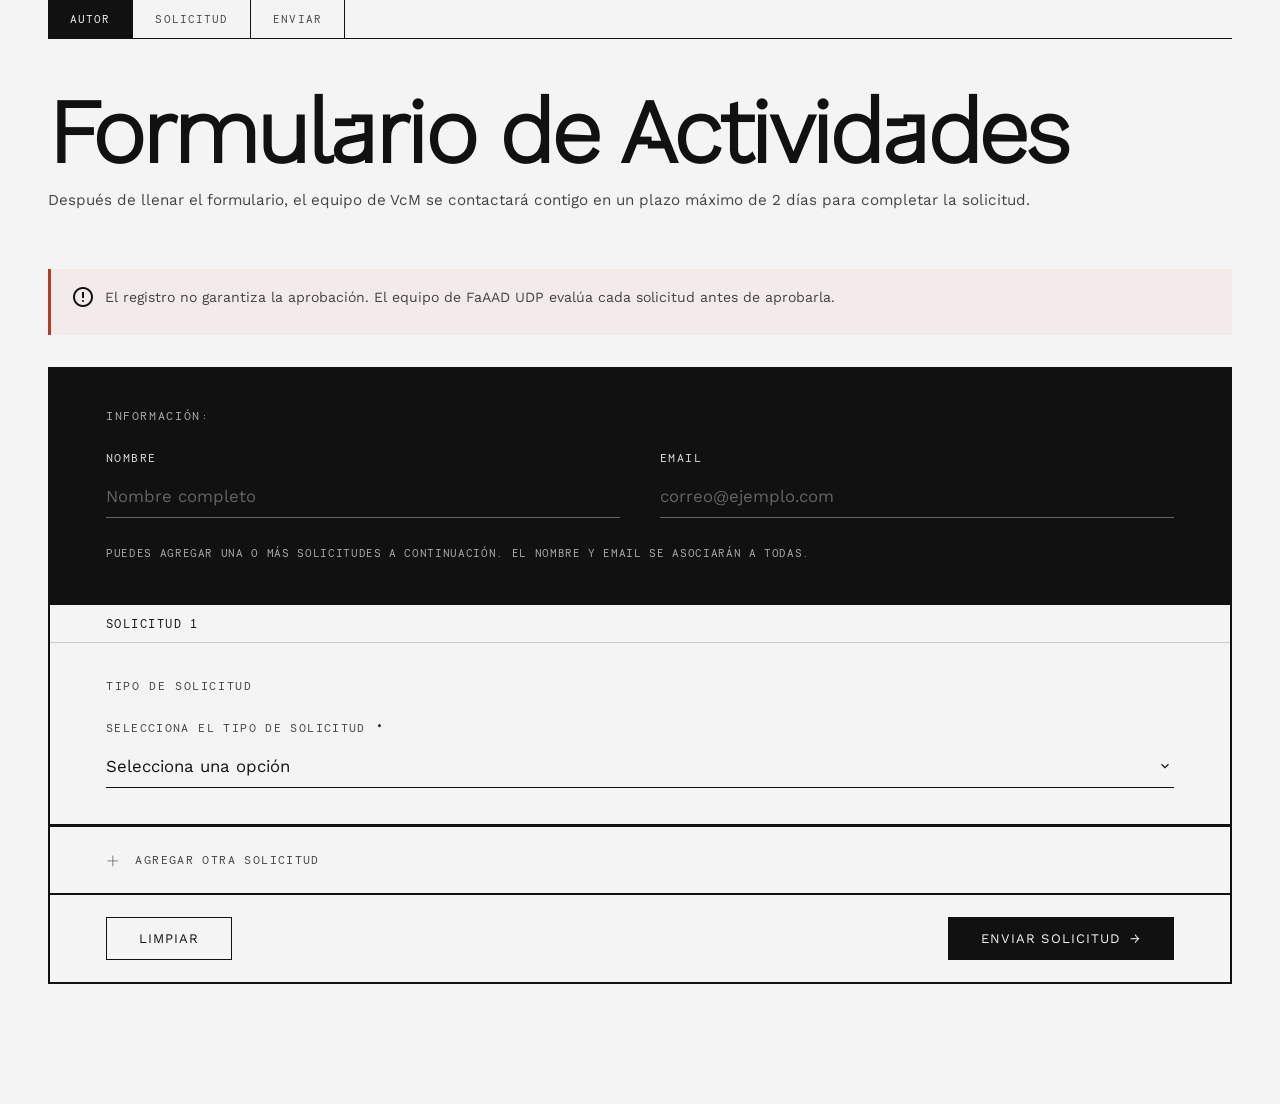
<file: index.html>
<!DOCTYPE html>
<html lang="es">

<head>
  <meta charset="UTF-8">
  <meta name="viewport" content="width=device-width, initial-scale=1.0">
  <title>Formulario de Actividades — FaAAD UDP</title>
  <link rel="icon" type="image/x-icon" href="./assets/icons/logo-udp-cuad.ico">
  <link rel="stylesheet"
    href="https://fonts.googleapis.com/css2?family=Material+Symbols+Outlined:opsz,wght,FILL,GRAD@24,400,0,0&icon_names=error" />


  <style>
    /* ── Tipografías custom ── */
    @font-face {
      font-family: 'WorkFaAAD';
      src: url('[data-uri]') format("woff2");
      font-weight: normal;
      font-style: normal;
    }

    @font-face {
      font-family: 'NectoMono';
      src: url('[data-uri]') format("woff2");
      font-weight: normal;
      font-style: normal;
    }

    @font-face {
      font-family: 'WorkSans';
      src: url('[data-uri]') format("woff2");
      font-weight: 100-900;
      font-style: normal;
    }

    /* ── Reset y variables ── */
    :root {
      --bg: #f4f4f4;
      --fg: #111;
      --gray: #ccc;
    }

    *,
    *::before,
    *::after {
      box-sizing: border-box;
      margin: 0;
      padding: 0;
    }

    img {
      max-width: 100%;
      height: auto;
      display: block;
    }

    body {
      overflow-wrap: break-word;
      word-break: break-word;
    }

    body {
      font-family: 'WorkSans', sans-serif;
      background: var(--bg);
      min-height: 100vh;
      padding: 0 48px 120px;
      color: var(--fg);
      font-size: 16px;
      overflow-x: hidden;
    }

    /* ── Barra de progreso sticky ── */
    #progressSteps {
      position: sticky;
      top: 0;
      z-index: 100;
      background: var(--bg);
      border-bottom: 1px solid var(--fg);
    }

    .steps-inner {
      max-width: 1240px;
      margin: 0 auto;
      display: flex;
      align-items: stretch;
    }

    .step-btn {
      background: none;
      border: none;
      border-right: 1px solid var(--fg);
      padding: 12px 22px;
      font-family: 'NectoMono', monospace;
      font-size: 0.68rem;
      letter-spacing: 0.10em;
      text-transform: uppercase;
      color: #444;
      cursor: pointer;
      white-space: nowrap;
      transition: background 0.15s, color 0.15s;
    }

    .step-btn:last-child {
      border-right: none;
    }

    .step-btn:not(.active):hover {
      background: rgba(17, 17, 17, 0.06);
    }

    .step-btn.active {
      background: var(--fg);
      color: var(--bg);
    }

    /* ── Cabecera ── */
    .page-header {
      padding-top: 56px;
      margin-bottom: 56px;
    }

    .page-header h1 {
      font-family: 'WorkFaAAD', 'Helvetica Neue', Arial, sans-serif;
      font-size: clamp(3.5rem, 7vw, 6.5rem);
      line-height: 0.85;
      letter-spacing: -0.03em;
      color: var(--fg);
      margin-bottom: 18px;
      text-transform: none;
    }

    .page-header p {
      font-family: 'WorkSans', sans-serif;
      font-size: 0.95rem;
      color: #444;
      line-height: 1.55;
    }

    /* ── Aviso previo al formulario ── */
    .aviso-previo {
      border-left: 3px solid #b83a24;
      background: rgba(184, 58, 36, 0.05);
      padding: 16px 20px;
      margin-bottom: 32px;
    }

    .aviso-previo p {
      font-family: 'WorkSans', sans-serif;
      font-size: 0.88rem;
      color: #444;
      line-height: 1.55;
      margin-bottom: 10px;
    }

    .aviso-criteria-btn {
      background: none;
      border: none;
      color: var(--fg);
      font-family: 'NectoMono', monospace;
      font-size: 0.68rem;
      letter-spacing: 0.08em;
      text-transform: uppercase;
      cursor: pointer;
      padding: 0;
      text-decoration: underline;
      text-underline-offset: 3px;
    }

    .aviso-criteria-btn:hover {
      opacity: 0.6;
    }

    /* ── Error summary ── */
    #error-summary {
      background: rgba(184, 58, 36, 0.05);
      border: 1px solid #b83a24;
      padding: 16px 22px;
      margin-bottom: 20px;
      display: none;
    }

    .err-summary-title {
      font-family: 'NectoMono', monospace;
      font-size: 0.68rem;
      letter-spacing: 0.08em;
      text-transform: uppercase;
      color: #b83a24;
      margin-bottom: 10px;
    }

    #error-summary ul {
      list-style: none;
      padding: 0;
    }

    #error-summary ul li {
      margin-bottom: 4px;
    }

    #error-summary ul li a {
      font-family: 'WorkSans', sans-serif;
      font-size: 0.85rem;
      color: #b83a24;
      text-decoration: underline;
      text-underline-offset: 2px;
    }

    #error-summary ul li a:focus {
      outline: 2px solid #b83a24;
      outline-offset: 2px;
    }

    /* ── Field errors inline ── */
    .field-error {
      font-family: 'NectoMono', monospace;
      font-size: 0.68rem;
      letter-spacing: 0.06em;
      text-transform: uppercase;
      color: #b83a24;
      margin-top: 6px;
      display: none;
    }

    .form-wrap {
      max-width: 1240px;
      margin: 0 auto;
    }

    /* ── Tarjeta principal ── */
    .form-card {
      background: var(--bg);
      border: 2px solid var(--fg);
    }

    /* ── Secciones ── */
    .form-section {
      padding: 40px 56px;
      border-bottom: 1px solid var(--fg);
    }

    .form-section:last-child {
      border-bottom: none;
    }

    /* ── Título de sección ── */
    .section-title {
      font-family: 'NectoMono', monospace;
      font-size: 0.72rem;
      font-weight: 400;
      letter-spacing: 0.14em;
      text-transform: uppercase;
      color: #444;
      border-bottom: none;
      padding-bottom: 0;
      margin-bottom: 28px;
    }

    /* ── Campos ── */
    .field {
      margin-bottom: 28px;
    }

    .field:last-child {
      margin-bottom: 0;
    }

    .field-row {
      display: grid;
      grid-template-columns: 1fr 1fr;
      gap: 40px;
      margin-bottom: 28px;
    }

    .field-row .field {
      margin-bottom: 0;
    }

    label {
      display: block;
      font-family: 'NectoMono', monospace;
      font-size: 0.72rem;
      font-weight: 400;
      letter-spacing: 0.12em;
      text-transform: uppercase;
      color: #444;
      margin-bottom: 10px;
    }

    .req {
      color: var(--fg);
      margin-left: 2px;
    }

    /* ── Inputs (estilo línea base) ── */
    input[type="text"],
    input[type="email"],
    input[type="url"],
    input[type="date"],
    select,
    textarea {
      width: 100%;
      background: transparent;
      border: none;
      border-bottom: 1px solid var(--fg);
      border-radius: 0;
      padding: 11px 0;
      font-family: 'WorkSans', sans-serif;
      font-size: 1.05rem;
      color: var(--fg);
      outline: none;
      transition: border-bottom-width 0.1s;
      -webkit-appearance: none;
      appearance: none;
    }

    input:focus,
    select:focus,
    textarea:focus {
      border-bottom-width: 2px;
      box-shadow: none;
    }

    input.error,
    select.error,
    textarea.error {
      border-bottom-color: #b83a24;
    }

    input::placeholder,
    textarea::placeholder {
      color: #999;
    }

    textarea {
      min-height: 130px;
      resize: vertical;
      line-height: 1.65;
    }

    select {
      background-image: url("data:image/svg+xml,%3Csvg xmlns='http://www.w3.org/2000/svg' width='14' height='14' viewBox='0 0 24 24' fill='none' stroke='%23111' stroke-width='2'%3E%3Cpath d='M6 9l6 6 6-6'/%3E%3C/svg%3E");
      background-repeat: no-repeat;
      background-position: right 2px center;
      padding-right: 26px;
      cursor: pointer;
    }

    .helper {
      font-family: 'NectoMono', monospace;
      font-size: 0.68rem;
      letter-spacing: 0.06em;
      text-transform: uppercase;
      color: #555;
      margin-top: 7px;
    }

    /* ── Etiquetas (chips cuadrados) ── */
    .tags-grid {
      display: flex;
      flex-wrap: wrap;
      gap: 6px;
    }

    .tag-chip input[type="checkbox"] {
      display: none;
    }

    .tag-chip span {
      display: inline-block;
      padding: 9px 18px;
      border: 1px solid var(--gray);
      border-radius: 0;
      font-family: 'NectoMono', monospace;
      font-size: 0.72rem;
      letter-spacing: 0.06em;
      text-transform: uppercase;
      cursor: pointer;
      color: #444;
      background: transparent;
      transition: all 0.13s;
      user-select: none;
    }

    .tag-chip span:hover {
      border-color: var(--fg);
      color: var(--fg);
    }

    .tag-chip input:checked+span {
      background: var(--fg);
      color: var(--bg);
      border-color: var(--fg);
    }

    /* ── Botones Sí/No ── */
    .yes-no-buttons {
      display: flex;
      gap: 8px;
      margin-top: 8px;
    }

    .yes-no-btn {
      flex: 1;
    }

    .yes-no-btn input[type="radio"] {
      display: none;
    }

    .yes-no-btn span {
      display: block;
      padding: 12px 16px;
      border: 1px solid var(--gray);
      font-family: 'NectoMono', monospace;
      font-size: 0.72rem;
      letter-spacing: 0.06em;
      text-transform: uppercase;
      text-align: center;
      cursor: pointer;
      color: #444;
      background: transparent;
      transition: all 0.13s;
    }

    .yes-no-btn span:hover {
      border-color: var(--fg);
      color: var(--fg);
    }

    .yes-no-btn input:checked+span {
      background: var(--fg);
      color: var(--bg);
      border-color: var(--fg);
    }

    /* Colores por mención */
    .tag-chip[data-m="grafico"] input:checked+span {
      background: #2952a3;
      border-color: #2952a3;
    }

    .tag-chip[data-m="industrial"] input:checked+span {
      background: #b83a24;
      border-color: #b83a24;
    }

    .tag-chip[data-m="interaccion"] input:checked+span {
      background: #2e5c42;
      border-color: #2e5c42;
    }

    .tag-chip[data-m="indumentaria"] input:checked+span {
      background: #b88214;
      border-color: #b88214;
    }

    /* Hover con color por mención */
    .tag-chip[data-m="grafico"] span:hover {
      border-color: #2952a3;
      color: #2952a3;
    }

    .tag-chip[data-m="industrial"] span:hover {
      border-color: #b83a24;
      color: #b83a24;
    }

    .tag-chip[data-m="interaccion"] span:hover {
      border-color: #2e5c42;
      color: #2e5c42;
    }

    .tag-chip[data-m="indumentaria"] span:hover {
      border-color: #b88214;
      color: #b88214;
    }

    /* ── Drop zone ── */
    .drop-zone {
      border: 1px dashed var(--fg);
      border-radius: 0;
      padding: 48px 24px 32px;
      text-align: center;
      cursor: pointer;
      background: transparent;
      transition: background 0.15s;
      user-select: none;
    }

    .drop-zone:hover,
    .drop-zone.dragover {
      background: rgba(17, 17, 17, 0.04);
    }

    .drop-zone strong {
      display: block;
      font-family: 'WorkSans', sans-serif;
      font-size: 1rem;
      color: var(--fg);
      margin-bottom: 6px;
    }

    .drop-zone span {
      font-family: 'NectoMono', monospace;
      font-size: 0.72rem;
      letter-spacing: 0.06em;
      text-transform: uppercase;
      color: #555;
    }

    .drop-zone.error {
      border-color: #b83a24;
    }

    /* Ocultar el input de archivo sin display:none (iOS requiere esto para activarlo vía JS) */
    .file-input-hidden {
      position: absolute;
      width: 0;
      height: 0;
      opacity: 0;
      overflow: hidden;
      pointer-events: none;
    }

    /* ── Contador de imágenes en drop-zone ── */
    .drop-counter {
      display: block;
      font-family: 'NectoMono', monospace;
      font-size: 0.68rem;
      letter-spacing: 0.08em;
      text-transform: uppercase;
      color: #444;
      margin-top: 12px;
    }

    .img-progress {
      display: flex;
      align-items: center;
      gap: 14px;
      margin-top: 14px;
    }

    .img-progress-track {
      flex: 1;
      height: 1px;
      background: var(--gray);
    }

    .img-progress-fill {
      height: 100%;
      background: var(--fg);
      transition: width 0.3s;
      width: 0%;
    }

    .img-progress-label {
      font-family: 'NectoMono', monospace;
      font-size: 0.7rem;
      letter-spacing: 0.06em;
      text-transform: uppercase;
      color: #444;
      white-space: nowrap;
    }

    .img-progress-label.ok {
      color: #2e5c42;
    }

    .img-progress-label.warn {
      color: #b83a24;
    }

    .preview-grid {
      display: grid;
      grid-template-columns: repeat(auto-fill, minmax(140px, 1fr));
      gap: 6px;
      margin-top: 16px;
    }

    .preview-item {
      position: relative;
      overflow: hidden;
      border: 1px solid var(--gray);
      aspect-ratio: 1;
      background: var(--gray);
    }

    .preview-item img {
      width: 100%;
      height: 100%;
      object-fit: cover;
      display: block;
    }

    .preview-item .remove-btn {
      position: absolute;
      top: 5px;
      right: 5px;
      background: rgba(0, 0, 0, 0.75);
      color: #fff;
      border: none;
      width: 22px;
      height: 22px;
      font-size: 13px;
      display: flex;
      align-items: center;
      justify-content: center;
      cursor: pointer;
      transition: background 0.13s;
    }

    .preview-item .remove-btn:hover {
      background: #b83a24;
    }

    .preview-item .file-label {
      position: absolute;
      bottom: 0;
      left: 0;
      right: 0;
      background: rgba(0, 0, 0, 0.65);
      color: #fff;
      font-family: 'NectoMono', monospace;
      font-size: 0.65rem;
      padding: 4px 7px;
      white-space: nowrap;
      overflow: hidden;
      text-overflow: ellipsis;
    }

    /* ── Sección autor (invertida) ── */
    .author-section {
      padding: 40px 56px;
      border-bottom: 2px solid var(--fg);
      background: var(--fg);
      color: var(--bg);
    }

    .author-section h2 {
      font-family: 'NectoMono', monospace;
      font-size: 0.72rem;
      font-weight: 400;
      letter-spacing: 0.14em;
      text-transform: uppercase;
      color: rgba(255, 255, 255, 0.65);
      margin-bottom: 28px;
    }

    .author-section label {
      color: rgba(255, 255, 255, 0.85);
    }

    .author-section input {
      color: var(--bg);
      border-bottom-color: rgba(255, 255, 255, 0.35);
    }

    .author-section input:focus {
      border-bottom-color: rgba(255, 255, 255, 0.9);
    }

    .author-section input::placeholder {
      color: rgba(255, 255, 255, 0.35);
    }

    .author-section .helper {
      color: rgba(255, 255, 255, 0.65);
    }

    .author-section .field-error {
      color: rgba(255, 100, 80, 0.9);
    }

    /* ── Tarjeta de proyecto ── */
    .project-card {
      border-bottom: 1px solid var(--fg);
      background: var(--bg);
      border-radius: 0;
      margin: 0;
      box-shadow: none;
    }

    .project-card-header {
      display: flex;
      align-items: center;
      justify-content: space-between;
      padding: 11px 56px;
      background: var(--bg);
      color: var(--fg);
      border-top: 3px solid var(--fg);
      border-bottom: 1px solid var(--gray);
    }

    .card-number {
      font-family: 'NectoMono', monospace;
      font-size: 0.75rem;
      letter-spacing: 0.12em;
      text-transform: uppercase;
      color: var(--fg);
    }

    .remove-card-btn {
      background: none;
      border: 1px solid rgba(17, 17, 17, 0.25);
      color: rgba(17, 17, 17, 0.65);
      padding: 6px 16px;
      font-family: 'NectoMono', monospace;
      font-size: 0.68rem;
      letter-spacing: 0.08em;
      text-transform: uppercase;
      cursor: pointer;
      transition: all 0.13s;
    }

    .remove-card-btn:hover {
      background: #b83a24;
      border-color: #b83a24;
      color: #fff;
    }

    .project-card .form-section {
      padding: 36px 56px;
    }

    .project-card .form-section:last-child {
      border-bottom: none;
    }

    /* ── Toggle redes ── */
    .btn-social-toggle {
      background: none;
      border: 1px solid var(--gray);
      color: #444;
      padding: 9px 20px;
      border-radius: 0;
      font-family: 'NectoMono', monospace;
      font-size: 0.72rem;
      letter-spacing: 0.08em;
      text-transform: uppercase;
      cursor: pointer;
      margin-top: 16px;
      display: inline-block;
      transition: all 0.13s;
    }

    .btn-social-toggle:hover {
      border-color: var(--fg);
      color: var(--fg);
    }

    .social-submenu {
      display: none;
      margin-top: 20px;
    }

    /* ── Agregar proyecto ── */
    .add-project-wrap {
      border-top: 1px solid var(--fg);
    }

    .btn-add-project {
      width: 100%;
      padding: 22px 56px;
      border: none;
      border-radius: 0;
      color: #444;
      background: transparent;
      font-family: 'NectoMono', monospace;
      font-size: 0.72rem;
      letter-spacing: 0.12em;
      text-transform: uppercase;
      cursor: pointer;
      text-align: left;
      transition: all 0.13s;
      display: flex;
      align-items: center;
      gap: 14px;
    }

    .btn-add-project-icon {
      font-family: 'WorkSans', sans-serif;
      font-size: 1.4rem;
      font-weight: 300;
      line-height: 1;
      color: #888;
    }

    .btn-add-project:hover {
      background: rgba(17, 17, 17, 0.04);
      color: var(--fg);
    }

    .btn-add-project:hover .btn-add-project-icon {
      color: var(--fg);
    }

    /* ── Barra de acciones ── */
    .form-actions {
      padding: 22px 56px;
      display: flex;
      align-items: center;
      justify-content: space-between;
      gap: 14px;
      background: var(--bg);
      border-top: 2px solid var(--fg);
    }

    /* ── Botones ── */
    button,
    [role="button"],
    .btn,
    .step-btn,
    .tag-chip span,
    .drop-zone,
    .aviso-criteria-btn {
      touch-action: manipulation;
    }

    .btn {
      padding: 13px 32px;
      border-radius: 0;
      font-family: 'WorkSans', sans-serif;
      font-size: 0.82rem;
      font-weight: 400;
      letter-spacing: 0.08em;
      text-transform: uppercase;
      cursor: pointer;
      border: 1px solid var(--fg);
      display: flex;
      align-items: center;
      gap: 10px;
      transition: all 0.18s;
    }

    .btn:disabled {
      opacity: 0.35;
      cursor: not-allowed;
    }

    .btn-outline {
      background: transparent;
      color: var(--fg);
    }

    .btn-outline:not(:disabled):hover {
      background: var(--fg);
      color: var(--bg);
    }

    .btn-primary {
      background: var(--fg);
      color: var(--bg);
    }

    .btn-primary:not(:disabled):hover {
      background: transparent;
      color: var(--fg);
    }

    .spinner {
      width: 13px;
      height: 13px;
      border: 1px solid rgba(244, 244, 244, 0.3);
      border-top-color: var(--bg);
      border-radius: 50%;
      animation: spin 0.7s linear infinite;
      display: none;
    }

    .btn-primary:hover .spinner {
      border-color: rgba(17, 17, 17, 0.2);
      border-top-color: var(--fg);
    }

    @keyframes spin {
      to {
        transform: rotate(360deg);
      }
    }

    /* ── Estado ── */
    .status {
      margin-top: 16px;
      padding: 16px 22px;
      border-radius: 0;
      font-family: 'NectoMono', monospace;
      font-size: 0.78rem;
      letter-spacing: 0.05em;
      text-transform: uppercase;
      line-height: 1.7;
      display: none;
    }

    .status.success {
      border: 1px solid #2e5c42;
      color: #2e5c42;
      display: block;
    }

    .status.error {
      border: 1px solid #b83a24;
      color: #b83a24;
      display: block;
    }

    /* ── Pantalla de confirmación ── */
    #confirmacion {
      display: none;
      padding: 64px 0 80px;
    }

    .confirm-title {
      font-family: 'WorkFaAAD', 'Helvetica Neue', Arial, sans-serif;
      font-size: clamp(2.8rem, 6vw, 5.5rem);
      line-height: 0.88;
      letter-spacing: -0.02em;
      color: var(--fg);
      margin-bottom: 36px;
    }

    .confirm-body {
      font-family: 'WorkSans', sans-serif;
      font-size: 1rem;
      color: #444;
      line-height: 1.65;
      margin-bottom: 32px;
      max-width: 560px;
    }

    .confirm-list-label {
      font-family: 'NectoMono', monospace;
      font-size: 0.68rem;
      letter-spacing: 0.12em;
      text-transform: uppercase;
      color: #444;
      margin-bottom: 14px;
    }

    #confirm-list {
      list-style: none;
      margin-bottom: 44px;
      max-width: 560px;
    }

    #confirm-list li {
      font-family: 'WorkSans', sans-serif;
      font-size: 1.05rem;
      color: var(--fg);
      padding: 12px 0;
      border-bottom: 1px solid var(--gray);
    }

    #confirm-list li:first-child {
      border-top: 1px solid var(--gray);
    }


    /* ── Sección fotos y registros ── */
    .foto-registro-section {
      border-top: 1px dashed var(--gray);
      margin-top: 32px;
      padding-top: 28px;
    }

    .foto-registro-section .section-subtitle {
      font-family: 'NectoMono', monospace;
      font-size: 0.68rem;
      letter-spacing: 0.12em;
      text-transform: uppercase;
      color: #888;
      margin-bottom: 20px;
    }

    /* ── Panel apoyo gráfico ── */
    .apoyo-grafico-panel {
      border: 1px solid var(--gray);
      padding: 24px 28px;
      margin-top: 16px;
      background: rgba(17, 17, 17, 0.02);
    }

    .apoyo-grafico-panel .panel-title {
      font-family: 'NectoMono', monospace;
      font-size: 0.68rem;
      letter-spacing: 0.12em;
      text-transform: uppercase;
      color: #444;
      margin-bottom: 20px;
    }

    .grafico-item {
      margin-bottom: 24px;
      padding-bottom: 24px;
      border-bottom: 1px solid var(--gray);
    }

    .grafico-item:last-child {
      border-bottom: none;
      margin-bottom: 0;
      padding-bottom: 0;
    }

    .grafico-item-header {
      display: flex;
      align-items: baseline;
      gap: 12px;
      margin-bottom: 8px;
    }

    .grafico-item-num {
      font-family: 'NectoMono', monospace;
      font-size: 0.62rem;
      letter-spacing: 0.1em;
      text-transform: uppercase;
      color: #aaa;
      white-space: nowrap;
    }

    .grafico-item-label {
      font-family: 'NectoMono', monospace;
      font-size: 0.72rem;
      letter-spacing: 0.08em;
      text-transform: uppercase;
      color: var(--fg);
      font-weight: 400;
    }

    .grafico-item-spec {
      font-family: 'WorkSans', sans-serif;
      font-size: 0.82rem;
      color: #666;
      margin-bottom: 12px;
      margin-left: 0;
    }

    /* ── Radio como tag-chip (para selects binarios) ── */
    .radio-chips {
      display: flex;
      flex-wrap: wrap;
      gap: 6px;
      margin-top: 8px;
    }

    .radio-chip input[type="radio"] {
      display: none;
    }

    .radio-chip span {
      display: inline-block;
      padding: 9px 18px;
      border: 1px solid var(--gray);
      border-radius: 0;
      font-family: 'NectoMono', monospace;
      font-size: 0.72rem;
      letter-spacing: 0.06em;
      text-transform: uppercase;
      cursor: pointer;
      color: #444;
      background: transparent;
      transition: all 0.13s;
      user-select: none;
    }

    .radio-chip span:hover {
      border-color: var(--fg);
      color: var(--fg);
    }

    .radio-chip input:checked+span {
      background: var(--fg);
      color: var(--bg);
      border-color: var(--fg);
    }

    @media (max-width: 600px) {
      .radio-chip span {
        padding: 12px 16px;
        font-size: 0.8rem;
        min-height: 44px;
        display: flex;
        align-items: center;
      }

      .apoyo-grafico-panel {
        padding: 18px 16px;
      }
    }

    @media (max-width: 900px) {
      body {
        padding: 0 32px 80px;
      }

      .page-header {
        padding-top: 40px;
      }

      .form-section {
        padding: 32px 36px;
      }

      .author-section {
        padding: 32px 36px;
      }

      .project-card .form-section {
        padding: 28px 36px;
      }

      .project-card-header {
        padding: 10px 36px;
      }

      .btn-add-project {
        padding: 20px 36px;
      }

      .form-actions {
        padding: 18px 36px;
      }

      .field-row {
        gap: 24px;
      }
    }

    /* ── Páginas móviles — siempre visibles en desktop ── */
    .mob-page {
      display: block;
    }

    .mob-nav-row {
      display: none;
    }

    /* ocultos en desktop */

    /* ── Nav móvil — bottom bar (hidden en desktop) ── */
    #mobileNav {
      display: none;
    }

    /* ── Responsive — móvil ≤ 600px ── */
    @media (max-width: 600px) {

      /* Escala base: todo lo que usa rem sube proporcionalmente */
      html {
        font-size: 19px;
      }

      /* Ocultar nav de escritorio, mostrar bottom bar */
      #progressSteps {
        display: none;
      }

      /* Paginación móvil: ocultar todo, mostrar solo el activo */
      .mob-page {
        display: none;
      }

      .mob-page.active {
        display: block;
      }

      /* Botones prev/next entre páginas */
      .mob-nav-row {
        display: flex;
        padding: 20px 18px 28px;
        border-top: 1px solid var(--gray);
      }

      .mob-nav-row--end {
        justify-content: flex-end;
      }

      .mob-nav-row--start {
        justify-content: flex-start;
      }

      .mob-nav-row--split {
        justify-content: space-between;
      }

      .mob-nav-btn {
        font-family: 'WorkSans', sans-serif;
        font-size: 16px;
        font-weight: 500;
        padding: 14px 24px;
        min-height: 52px;
        border: 2px solid var(--fg);
        background: transparent;
        color: var(--fg);
        cursor: pointer;
        touch-action: manipulation;
        -webkit-tap-highlight-color: transparent;
        letter-spacing: 0.02em;
        display: flex;
        align-items: center;
        gap: 8px;
        transition: background 0.15s, color 0.15s;
      }

      .mob-nav-btn--next {
        background: var(--fg);
        color: var(--bg);
      }

      .mob-nav-btn--next:active {
        opacity: 0.8;
      }

      .mob-nav-btn--prev:active {
        background: rgba(17, 17, 17, 0.08);
      }

      #mobileNav {
        display: flex;
        position: fixed;
        bottom: 0;
        left: 0;
        right: 0;
        z-index: 200;
        background: var(--bg);
        border-top: 2px solid var(--fg);
        height: 68px;
      }

      .mob-step-btn {
        flex: 1;
        display: flex;
        flex-direction: column;
        align-items: center;
        justify-content: center;
        gap: 4px;
        background: none;
        border: none;
        border-right: 1px solid var(--fg);
        cursor: pointer;
        padding: 8px 4px;
        touch-action: manipulation;
        transition: background 0.15s;
        -webkit-tap-highlight-color: transparent;
      }

      .mob-step-btn:last-child {
        border-right: none;
      }

      .mob-step-num {
        font-family: 'NectoMono', monospace;
        font-size: 0.62rem;
        letter-spacing: 0.08em;
        color: #aaa;
        line-height: 1;
      }

      .mob-step-label {
        font-family: 'WorkSans', sans-serif;
        font-size: 0.75rem;
        font-weight: 500;
        color: #666;
        line-height: 1;
      }

      .mob-step-btn.active {
        background: var(--fg);
      }

      .mob-step-btn.active .mob-step-num,
      .mob-step-btn.active .mob-step-label {
        color: var(--bg);
      }

      body {
        padding: 0 0 84px;
      }

      .page-header {
        padding: 24px 18px 0;
        margin-bottom: 20px;
      }

      .page-header h1 {
        font-size: clamp(2.6rem, 12vw, 3.8rem);
      }

      .page-header p {
        font-size: 0.9rem;
      }

      .aviso-previo {
        margin: 0 0 20px;
      }

      .form-wrap {
        padding: 0;
      }

      /* ── Barra de progreso móvil ── */
      #progressSteps {
        margin: 0;
      }

      .steps-inner {
        padding: 0;
      }

      .step-btn {
        min-height: 52px;
        padding: 10px 8px;
        font-size: 0.72rem;
        letter-spacing: 0.04em;
        display: flex;
        align-items: center;
        justify-content: center;
        flex: 1;
        text-align: center;
      }

      /* Tipografía móvil — aumentar todo lo que usa NectoMono pequeño */
      label {
        font-size: 0.88rem;
        letter-spacing: 0.08em;
        margin-bottom: 12px;
      }

      .section-title {
        font-size: 0.88rem;
        letter-spacing: 0.1em;
        margin-bottom: 22px;
      }

      .helper {
        font-size: 0.8rem;
        letter-spacing: 0.04em;
      }

      .card-number {
        font-size: 0.88rem;
      }

      .aviso-previo p {
        font-size: 0.92rem;
      }

      .btn-add-project {
        font-size: 0.88rem;
        letter-spacing: 0.08em;
      }

      .btn-social-toggle {
        font-size: 0.88rem;
        letter-spacing: 0.08em;
      }

      .drop-zone span {
        font-size: 0.82rem;
        letter-spacing: 0.04em;
      }

      .drop-counter {
        font-size: 0.78rem;
      }

      .img-progress-label {
        font-size: 0.78rem;
      }

      .err-summary-title {
        font-size: 0.8rem;
      }

      /* iOS: evita zoom automático en inputs */
      input[type="text"],
      input[type="email"],
      input[type="url"],
      input[type="date"],
      select,
      textarea {
        font-size: 16px;
      }

      /* Más área táctil en campos */
      input[type="text"],
      input[type="email"],
      input[type="url"],
      input[type="date"],
      select {
        padding: 14px 0;
        min-height: 52px;
      }

      select {
        padding-right: 26px;
      }

      textarea {
        padding: 14px 0;
        min-height: 120px;
      }

      .form-section {
        padding: 22px 18px;
      }

      .author-section {
        padding: 22px 18px;
      }

      .project-card .form-section {
        padding: 20px 18px;
      }

      .project-card-header {
        padding: 12px 18px;
      }

      .btn-add-project {
        padding: 20px 18px;
        min-height: 56px;
      }

      .field-row {
        grid-template-columns: 1fr;
        gap: 22px;
      }

      /* Chips de etiquetas — área táctil adecuada */
      .tag-chip span {
        padding: 12px 16px;
        font-size: 0.8rem;
        min-height: 44px;
        display: flex;
        align-items: center;
      }

      .tags-grid {
        gap: 8px;
      }

      /* Drop zone móvil */
      .drop-zone {
        padding: 36px 18px 24px;
      }

      /* Miniatura preview — botón eliminar más grande */
      .preview-grid {
        grid-template-columns: repeat(auto-fill, minmax(80px, 1fr));
        gap: 5px;
      }

      .preview-item .remove-btn {
        width: 28px;
        height: 28px;
        font-size: 15px;
        top: 4px;
        right: 4px;
      }

      /* Eliminar tarjeta — área táctil */
      .remove-card-btn {
        min-height: 40px;
        padding: 0 16px;
      }

      /* Toggle redes — ancho completo en móvil */
      .btn-social-toggle {
        display: block;
        width: 100%;
        text-align: left;
        padding: 12px 0;
        margin-top: 18px;
      }

      /* form-actions mobile: submit arriba, limpiar abajo como link */
      .form-actions {
        padding: 16px 18px;
        flex-direction: column;
        align-items: stretch;
        gap: 12px;
      }

      .form-actions .btn {
        width: 100%;
        justify-content: center;
        min-height: 56px;
        font-size: 0.92rem;
      }

      #clearBtn {
        background: none !important;
        border: none !important;
        color: #666;
        text-decoration: underline;
        text-underline-offset: 2px;
        font-size: 0.88rem;
        letter-spacing: 0.05em;
        min-height: unset !important;
        padding: 6px !important;
        width: 100%;
        text-align: center;
        align-self: center;
      }

      /* Error summary */
      #error-summary {
        padding: 14px 16px;
      }

      /* Modal: bottom-sheet en móvil */

      /* Confirmación */
      .confirm-title {
        font-size: clamp(2.2rem, 11vw, 3rem);
      }

      #confirmacion {
        padding: 36px 18px 60px;
      }

      .confirm-body {
        font-size: 0.95rem;
      }
    }

    /* ── Responsive — teléfono pequeño ≤ 380px ── */
    @media (max-width: 380px) {
      html {
        font-size: 17px;
      }

      /* baja un poco en pantallas muy pequeñas */
      body {
        padding: 0 0 84px;
      }

      .form-section,
      .author-section {
        padding: 18px 14px;
      }

      .project-card .form-section {
        padding: 16px 14px;
      }

      .criteria-icon {
        width: 44px;
      }

      .page-header h1 {
        font-size: clamp(2.2rem, 11vw, 3rem);
      }
    }
  </style>


</head>

<body>

  <!-- ── Barra de progreso sticky ── -->
  <nav id="progressSteps" aria-label="Progreso del formulario">
    <div class="steps-inner">
      <button class="step-btn active" data-step="0">Autor</button>
      <button class="step-btn" data-step="1">Solicitud</button>
      <button class="step-btn" data-step="2">Imágenes</button>
      <button class="step-btn" data-step="3">Revisión</button>
    </div>
  </nav>

  <!-- Nav móvil — bottom bar 3 pasos (solo visible en ≤600px) -->
  <nav id="mobileNav" aria-label="Navegación del formulario">
    <button class="mob-step-btn active" data-page="0">
      <span class="mob-step-num">01</span>
      <span class="mob-step-label">Autor</span>
    </button>
    <button class="mob-step-btn" data-page="1">
      <span class="mob-step-num">02</span>
      <span class="mob-step-label">Solicitud</span>
    </button>
    <button class="mob-step-btn" data-page="2">
      <span class="mob-step-num">03</span>
      <span class="mob-step-label">Enviar</span>
    </button>
  </nav>

  <div class="form-wrap">

    <div class="page-header">
      <h1>Formulario de Actividades</h1>
      <p>Después de llenar el formulario, el equipo de VcM se contactará contigo en un plazo máximo de 2 días para
        completar la solicitud.</p>
    </div>

    <!-- Aviso previo -->
    <div class="aviso-previo" style="display: flex; align-items:top; gap:10px;">
      <span class="material-symbols-outlined">
        error
      </span>
      <p style="margin-top: 2px;">El registro no garantiza la aprobación. El equipo de FaAAD UDP evalúa cada solicitud
        antes de aprobarla.</p>
    </div>

    <form id="projectForm" novalidate>

      <!-- Error summary -->
      <div id="error-summary" role="alert" aria-live="polite"></div>

      <div class="form-card">

        <!-- ── Página 0: Autor ── -->
        <div class="mob-page active" data-page="0">
          <div class="author-section" id="anchorAutor">
            <h2>Información:</h2>
            <div class="field-row">

              <div class="field">
                <label for="nombreResponsable">Nombre <span class="req">*</span></label>
                <input type="text" id="nombreResponsable" placeholder="Nombre completo" required>
                <p class="field-error" id="err-nombreResponsable">Este campo es obligatorio.</p>
              </div>
              <div class="field">
                <label for="emailResponsable">Email <span class="req">*</span></label>
                <input type="email" id="emailResponsable" placeholder="correo@ejemplo.com" required>
                <p class="field-error" id="err-emailResponsable">Este campo es obligatorio.</p>
              </div>
            </div>
            <p class="helper">Puedes agregar una o más solicitudes a continuación. El nombre y email se asociarán a
              todas.</p>
          </div>
          <!-- Botón continuar — solo visible en móvil -->
          <div class="mob-nav-row mob-nav-row--end">
            <button type="button" class="mob-nav-btn mob-nav-btn--next" data-to="1">Continuar <span
                aria-hidden="true">→</span></button>
          </div>
        </div>

        <!-- ── Página 1: Solicitud ── -->
        <div class="mob-page" data-page="1">
          <!-- Tarjetas dinámicas -->
          <div id="projectsContainer" id="anchorProyecto"></div>

          <!-- Agregar proyecto -->
          <div class="add-project-wrap" id="anchorProyecto">
            <button type="button" class="btn-add-project" id="addProjectBtn">
              <span class="btn-add-project-icon">+</span>
              Agregar otra solicitud
            </button>
          </div>
          <!-- Botones previo/siguiente — solo visibles en móvil -->
          <div class="mob-nav-row mob-nav-row--split">
            <button type="button" class="mob-nav-btn mob-nav-btn--prev" data-to="0"><span aria-hidden="true">←</span>
              Autor</button>
            <button type="button" class="mob-nav-btn mob-nav-btn--next" data-to="2">Revisar <span
                aria-hidden="true">→</span></button>
          </div>
        </div>

        <!-- ── Página 2: Revisión y envío ── -->
        <div class="mob-page" data-page="2">
          <!-- Acciones -->
          <div class="form-actions" id="anchorRevision">
            <button type="button" class="btn btn-outline" id="clearBtn">Limpiar</button>
            <button type="submit" class="btn btn-primary" id="submitBtn">
              <span id="btnText">Enviar solicitud</span>
              <span id="btnArrow">→</span>
              <div class="spinner" id="spinner"></div>
            </button>
          </div>
          <!-- Botón volver — solo visible en móvil -->
          <div class="mob-nav-row mob-nav-row--start">
            <button type="button" class="mob-nav-btn mob-nav-btn--prev" data-to="1"><span aria-hidden="true">←</span>
              Volver</button>
          </div>
        </div>

      </div>
      <div class="status" id="statusMsg"></div>
    </form>

    <!-- Pantalla de confirmación post-envío -->
    <div id="confirmacion">
      <h2 class="confirm-title">Solicitud<br>enviada.</h2>
      <p class="confirm-body">
        El equipo de comunicaciones de FaAAD UDP revisará tu solicitud.
        Si la solicitud es aprobada, te contactaremos a
        <strong id="confirm-email"></strong>.
      </p>
      <p class="confirm-list-label">Solicitudes enviadas</p>
      <ul id="confirm-list"></ul>
      <button class="btn btn-primary" id="btnVolverFormulario">Enviar otro proyecto</button>
    </div>

  </div>

  <script>
    var cardOrder = [];
    var nextCardId = 0;

    var STEP_LABELS = ['Autor', 'Solicitud', 'Enviar'];
    var isTouchDevice = ('ontouchstart' in window) || (navigator.maxTouchPoints > 0);

    // ── HTML de cada tarjeta ─────────────────────────────────────
    function buildCardHTML(id) {
      return (
        '<div class="project-card-header">' +
        '<span class="card-number">Solicitud 1</span>' +
        '<button type="button" class="remove-card-btn" style="display:none">Eliminar solicitud</button>' +
        '</div>' +

        // Tipo de solicitud
        '<div class="form-section" id="anchorProyecto-' + id + '">' +
        '<p class="section-title">Tipo de solicitud</p>' +
        '<div class="field">' +
        '<label for="tipoSolicitud-' + id + '">Selecciona el tipo de solicitud <span class="req">*</span></label>' +
        '<select id="tipoSolicitud-' + id + '" required>' +
        '<option value="">Selecciona una opción</option>' +
        '<option value="extension">Iniciativas de extensión organizadas por UDP</option>' +
        '<option value="externa">Participación en instancias externas</option>' +
        '<option value="investigacion">Proyectos de Investigación, creación e innovación</option>' +
        '</select>' +
        '<p class="field-error" id="err-tipoSolicitud-' + id + '">Selecciona una opción.</p>' +
        '</div>' +
        '</div>' +

        // Iniciativas de extensión organizadas por UDP
        '<div class="form-section solicitud-extension" id="solicitud-extension-' + id + '" style="display:none">' +
        '<p class="section-title">Iniciativas de extensión organizadas por UDP</p>' +
        '<div class="field">' +
        '<label for="tituloExtension-' + id + '">Título <span class="req">*</span></label>' +
        '<input type="text" id="tituloExtension-' + id + '" placeholder="Respuesta corta" required>' +
        '<p class="field-error" id="err-tituloExtension-' + id + '">Este campo es obligatorio.</p>' +
        '</div>' +
        '<div class="field">' +
        '<label for="descripcionExtension-' + id + '">Descripción de la actividad <span class="req">*</span></label>' +
        '<input type="text" id="descripcionExtension-' + id + '" placeholder="Respuesta corta" required>' +
        '<p class="field-error" id="err-descripcionExtension-' + id + '">Este campo es obligatorio.</p>' +
        '</div>' +
        '<div class="field">' +
        '<label>¿Está en convenio? <span class="req">*</span></label>' +
        '<div class="radio-chips" id="convenioExtension-' + id + '" data-required="true">' +
        '<label class="radio-chip"><input type="radio" name="convenioExtension-' + id + '" value="Sí" id="convenioExtension-' + id + '-si"><span>Sí</span></label>' +
        '<label class="radio-chip"><input type="radio" name="convenioExtension-' + id + '" value="No" id="convenioExtension-' + id + '-no"><span>No</span></label>' +
        '</div>' +
        '<p class="field-error" id="err-convenioExtension-' + id + '">Selecciona una opción.</p>' +
        '</div>' +
        '<div class="field" id="institucionConvenioWrapExtension-' + id + '" style="display:none">' +
        '<label for="institucionConvenioExtension-' + id + '">Institución con convenio</label>' +
        '<select id="institucionConvenioExtension-' + id + '">' +
        '<option value="">Selecciona una institución</option>' +
        '<option value="Museo de la Solidaridad Salvador Allende">Museo de la Solidaridad Salvador Allende</option>' +
        '<option value="Centro Cultural CEINA">Centro Cultural CEINA</option>' +
        '<option value="Museo Nacional de Bellas Artes">Museo Nacional de Bellas Artes</option>' +
        '<option value="Biblioteca Nacional de Chile">Biblioteca Nacional de Chile</option>' +
        '<option value="Teatro Municipal de Santiago">Teatro Municipal de Santiago</option>' +
        '<option value="Museo Interactivo Mirador">Museo Interactivo Mirador</option>' +
        '<option value="Museo de Artes Visuales">Museo de Artes Visuales</option>' +
        '<option value="Museo Artequín">Museo Artequín</option>' +
        '<option value="Empresa de Ferrocarriles del Estado">Empresa de Ferrocarriles del Estado</option>' +
        '<option value="Museo de la Memoria y los Derechos Humanos">Museo de la Memoria y los Derechos Humanos</option>' +
        '<option value="Museo de la Educación Gabriela Mistral">Museo de la Educación Gabriela Mistral</option>' +
        '<option value="Fundación TECHO Chile">Fundación TECHO Chile</option>' +
        '<option value="Municipalidad de Recoleta">Municipalidad de Recoleta</option>' +
        '<option value="MOBIL Arquitectos">MOBIL Arquitectos</option>' +
        '<option value="Asociación de Oficinas de Arquitectura">Asociación de Oficinas de Arquitectura</option>' +
        '<option value="Galería Isabel Croxatto">Galería Isabel Croxatto</option>' +
        '<option value="Otra institución">Otra institución</option>' +
        '</select>' +
        '</div>' +
        '<div class="field-row">' +
        '<div class="field">' +
        '<label for="participantesNombreExtension-' + id + '">Nombre <span class="req">*</span></label>' +
        '<input type="text" id="participantesNombreExtension-' + id + '" placeholder="Nombre" required>' +
        '<p class="field-error" id="err-participantesNombreExtension-' + id + '">Este campo es obligatorio.</p>' +
        '</div>' +
        '<div class="field">' +
        '<label for="participantesApellidoExtension-' + id + '">Apellido <span class="req">*</span></label>' +
        '<input type="text" id="participantesApellidoExtension-' + id + '" placeholder="Apellido" required>' +
        '<p class="field-error" id="err-participantesApellidoExtension-' + id + '">Este campo es obligatorio.</p>' +
        '</div>' +
        '</div>' +
        '<div class="field-row">' +
        '<div class="field">' +
        '<label for="participantesCargoExtension-' + id + '">Cargo <span class="req">*</span></label>' +
        '<input type="text" id="participantesCargoExtension-' + id + '" placeholder="Cargo" required>' +
        '<p class="field-error" id="err-participantesCargoExtension-' + id + '">Este campo es obligatorio.</p>' +
        '</div>' +
        '<div class="field">' +
        '<label for="participantesInstitucionExtension-' + id + '">Institución <span class="req">*</span></label>' +
        '<input type="text" id="participantesInstitucionExtension-' + id + '" placeholder="Institución" required>' +
        '<p class="field-error" id="err-participantesInstitucionExtension-' + id + '">Este campo es obligatorio.</p>' +
        '</div>' +
        '</div>' +
        '<div class="field">' +
        '<label for="biografiaExtension-' + id + '">Biografía <span class="req">*</span></label>' +
        '<input type="text" id="biografiaExtension-' + id + '" placeholder="Respuesta corta" required>' +
        '<p class="field-error" id="err-biografiaExtension-' + id + '">Este campo es obligatorio.</p>' +
        '</div>' +
        '<div class="field">' +
        '<label for="rrssExtension-' + id + '">RRSS</label>' +
        '<input type="text" id="rrssExtension-' + id + '" placeholder="Información para tagear a la gente en IG">' +
        '</div>' +
        '<div class="field">' +
        '<label for="fechaHoraExtension-' + id + '">Fecha y hora <span class="req">*</span></label>' +
        '<input type="datetime-local" id="fechaHoraExtension-' + id + '" required>' +
        '<p class="field-error" id="err-fechaHoraExtension-' + id + '">Este campo es obligatorio.</p>' +
        '</div>' +
        '<div class="field">' +
        '<label>¿Necesita una sala? <span class="req">*</span></label>' +
        '<div class="radio-chips" id="necesitaSalaExtension-' + id + '" data-required="true">' +
        '<label class="radio-chip"><input type="radio" name="necesitaSalaExtension-' + id + '" value="Sí" id="necesitaSalaExtension-' + id + '-si"><span>Sí</span></label>' +
        '<label class="radio-chip"><input type="radio" name="necesitaSalaExtension-' + id + '" value="No" id="necesitaSalaExtension-' + id + '-no"><span>No</span></label>' +
        '</div>' +
        '<p class="field-error" id="err-necesitaSalaExtension-' + id + '">Selecciona una opción.</p>' +
        '</div>' +
        '<div class="field" id="preferenciaSalaWrapExtension-' + id + '" style="display:none">' +
        '<label for="preferenciaSalaExtension-' + id + '">Preferencia de lugar</label>' +
        '<select id="preferenciaSalaExtension-' + id + '">' +
        '<option value="">Selecciona una sala</option>' +
        '<option value="Auditorio -1 República 180 - 80 personas">Auditorio 1 República 180 - 80 personas</option>' +
        '<option value="Auditorio -2 República 180 - 150 personas">Auditorio 2 República 180 - 150 personas</option>' +
        '<option value="Auditorio Salvador Sanfuentes - 114 personas">Auditorio Salvador Sanfuentes - 114 personas</option>' +
        '<option value="Sala Cilindro Salvador Sanfuentes - 25 personas">Sala Cilindro Salvador Sanfuentes - 25 personas</option>' +
        '<option value="Aula Magna Facultad de Derecho - xx personas">Auditorio Facultad de Derecho - xx personas</option>' +
        '<option value="Auditorio Facultad de Derecho - xx personas">Auditorio Facultad de Derecho - xx personas</option>' +
        '<option value="Otro">Otro</option>' +
        '</select>' +
        '</div>' +
        '<div class="field" id="preferenciaSalaOtroWrapExtension-' + id + '" style="display:none">' +
        '<label for="preferenciaSalaOtroExtension-' + id + '">Especifica el lugar</label>' +
        '<input type="text" id="preferenciaSalaOtroExtension-' + id + '" placeholder="Describe el lugar o sala que necesitas">' +
        '</div>' +
        '<div class="field">' +
        '<label>¿Solicitas apoyo gráfico? <span class="req">*</span></label>' +
        '<div class="yes-no-buttons">' +
        '<label class="yes-no-btn">' +
        '<input type="radio" name="apoyoGraficoExtension-' + id + '" value="Sí">' +
        '<span>Sí</span>' +
        '</label>' +
        '<label class="yes-no-btn">' +
        '<input type="radio" name="apoyoGraficoExtension-' + id + '" value="No">' +
        '<span>No</span>' +
        '</label>' +
        '</div>' +
        '<p class="field-error" id="err-apoyoGraficoExtension-' + id + '">Selecciona una opción.</p>' +
        '</div>' +
        '<div class="field" id="apoyoGraficoPanelExtension-' + id + '" style="display:none">' +
        '<div class="apoyo-grafico-panel">' +
        '<p class="panel-title">Imágenes para elaboración de gráficas</p>' +
        '<div class="grafico-item">' +
        '<div class="grafico-item-header"><span class="grafico-item-num">01</span><span class="grafico-item-label">Pantallas</span></div>' +
        '<p class="grafico-item-spec">Imagen horizontal — 1920 × 1080 px</p>' +
        '<div class="drop-zone" id="dropPantallasExtension-' + id + '" tabindex="0">' +
        '<strong>Arrastra imágenes o haz clic para seleccionar</strong>' +
        '<span>JPG, PNG, WEBP · Máx 10 MB por archivo</span>' +
        '<input type="file" class="file-input-hidden" id="filePantallasExtension-' + id + '" multiple accept="image/*">' +
        '<span class="drop-counter" id="cntPantallasExtension-' + id + '"></span>' +
        '</div>' +
        '<div class="preview-grid" id="prevPantallasExtension-' + id + '"></div>' +
        '</div>' +
        '<div class="grafico-item">' +
        '<div class="grafico-item-header"><span class="grafico-item-num">02</span><span class="grafico-item-label">Post</span></div>' +
        '<p class="grafico-item-spec">Imagen cuadrada — 2048 × 2048 px</p>' +
        '<div class="drop-zone" id="dropPostExtension-' + id + '" tabindex="0">' +
        '<strong>Arrastra imágenes o haz clic para seleccionar</strong>' +
        '<span>JPG, PNG, WEBP · Máx 10 MB por archivo</span>' +
        '<input type="file" class="file-input-hidden" id="filePostExtension-' + id + '" multiple accept="image/*">' +
        '<span class="drop-counter" id="cntPostExtension-' + id + '"></span>' +
        '</div>' +
        '<div class="preview-grid" id="prevPostExtension-' + id + '"></div>' +
        '</div>' +
        '<div class="grafico-item">' +
        '<div class="grafico-item-header"><span class="grafico-item-num">03</span><span class="grafico-item-label">Historias</span></div>' +
        '<p class="grafico-item-spec">Imagen vertical — 1080 × 1920 px</p>' +
        '<div class="drop-zone" id="dropHistoriasExtension-' + id + '" tabindex="0">' +
        '<strong>Arrastra imágenes o haz clic para seleccionar</strong>' +
        '<span>JPG, PNG, WEBP · Máx 10 MB por archivo</span>' +
        '<input type="file" class="file-input-hidden" id="fileHistoriasExtension-' + id + '" multiple accept="image/*">' +
        '<span class="drop-counter" id="cntHistoriasExtension-' + id + '"></span>' +
        '</div>' +
        '<div class="preview-grid" id="prevHistoriasExtension-' + id + '"></div>' +
        '</div>' +
        '<div class="grafico-item">' +
        '<div class="grafico-item-header"><span class="grafico-item-num">04</span><span class="grafico-item-label">Logos</span></div>' +
        '<p class="grafico-item-spec">Si es necesario incluir instituciones externas</p>' +
        '<div class="drop-zone" id="dropLogosExtension-' + id + '" tabindex="0">' +
        '<strong>Arrastra archivos o haz clic para seleccionar</strong>' +
        '<span>PNG, SVG, AI, EPS · Máx 10 MB por archivo</span>' +
        '<input type="file" class="file-input-hidden" id="fileLogosExtension-' + id + '" multiple accept="image/*,.svg,.ai,.eps">' +
        '<span class="drop-counter" id="cntLogosExtension-' + id + '"></span>' +
        '</div>' +
        '<div class="preview-grid" id="prevLogosExtension-' + id + '"></div>' +
        '</div>' +
        '<div class="grafico-item">' +
        '<div class="grafico-item-header"><span class="grafico-item-num">05</span><span class="grafico-item-label">Imágenes complementarias</span></div>' +
        '<p class="grafico-item-spec">Opcional — cualquier material adicional de referencia</p>' +
        '<div class="drop-zone" id="dropCompExtension-' + id + '" tabindex="0">' +
        '<strong>Arrastra imágenes o haz clic para seleccionar</strong>' +
        '<span>JPG, PNG, WEBP · Máx 10 MB por archivo</span>' +
        '<input type="file" class="file-input-hidden" id="fileCompExtension-' + id + '" multiple accept="image/*">' +
        '<span class="drop-counter" id="cntCompExtension-' + id + '"></span>' +
        '</div>' +
        '<div class="preview-grid" id="prevCompExtension-' + id + '"></div>' +
        '</div>' +
        '</div>' +
        '</div>' +
        '<div class="field">' +
        '<label for="solicitudesEspecialesExtension-' + id + '">Solicitudes especiales</label>' +
        '<div class="tags-grid">' +
        '<label class="tag-chip"><input type="checkbox" name="solicitudesEspecialesExtension-' + id + '" value="Agua"><span>Agua</span></label>' +
        '<label class="tag-chip"><input type="checkbox" name="solicitudesEspecialesExtension-' + id + '" value="Pasador de diapositivas"><span>Pasador de diapositivas</span></label>' +
        '<label class="tag-chip"><input type="checkbox" name="solicitudesEspecialesExtension-' + id + '" value="Pantalla extra"><span>Pantalla extra</span></label>' +
        '<label class="tag-chip"><input type="checkbox" name="solicitudesEspecialesExtension-' + id + '" value="Estacionamiento"><span>Estacionamiento</span></label>' +
        '</div>' +
        '</div>' +
        '<div class="foto-registro-section">' +
        '<p class="section-subtitle">Registro post evento</p>' +
        '<div class="field">' +
        '<label>Subir fotos y registros</label>' +
        '<div class="drop-zone" id="dropRegistroExtension-' + id + '" tabindex="0">' +
        '<strong>Arrastra imágenes o haz clic para seleccionar</strong>' +
        '<span>JPG, PNG, WEBP, MP4 · Máx 10 MB por archivo</span>' +
        '<input type="file" class="file-input-hidden" id="fileRegistroExtension-' + id + '" multiple accept="image/*,video/mp4">' +
        '<span class="drop-counter" id="cntRegistroExtension-' + id + '"></span>' +
        '</div>' +
        '<div class="preview-grid" id="prevRegistroExtension-' + id + '"></div>' +
        '</div>' +
        '</div>' +
        '</div>' +

        // Participación en instancias externas
        '<div class="form-section solicitud-externa" id="solicitud-externa-' + id + '" style="display:none">' +
        '<p class="section-title">Participación en instancias externas</p>' +
        '<div class="field">' +
        '<label for="institucionExterna-' + id + '">Institución organizadora <span class="req">*</span></label>' +
        '<input type="text" id="institucionExterna-' + id + '" placeholder="Respuesta corta" required>' +
        '<p class="field-error" id="err-institucionExterna-' + id + '">Este campo es obligatorio.</p>' +
        '</div>' +
        '<div class="field">' +
        '<label for="tituloExterna-' + id + '">Título actividad <span class="req">*</span></label>' +
        '<input type="text" id="tituloExterna-' + id + '" placeholder="Respuesta corta" required>' +
        '<p class="field-error" id="err-tituloExterna-' + id + '">Este campo es obligatorio.</p>' +
        '</div>' +
        '<div class="field">' +
        '<label for="descripcionExterna-' + id + '">Descripción del evento <span class="req">*</span></label>' +
        '<input type="text" id="descripcionExterna-' + id + '" placeholder="Respuesta corta" required>' +
        '<p class="field-error" id="err-descripcionExterna-' + id + '">Este campo es obligatorio.</p>' +
        '</div>' +
        '<div class="field">' +
        '<label for="participantesExterna-' + id + '">Participantes (Nombre Apellido - Cargo, Institución) <span class="req">*</span></label>' +
        '<input type="text" id="participantesExterna-' + id + '" placeholder="Respuesta corta" required>' +
        '<p class="field-error" id="err-participantesExterna-' + id + '">Este campo es obligatorio.</p>' +
        '</div>' +
        '<div class="field">' +
        '<label for="biografiaExterna-' + id + '">Biografía <span class="req">*</span></label>' +
        '<input type="text" id="biografiaExterna-' + id + '" placeholder="Respuesta corta" required>' +
        '<p class="field-error" id="err-biografiaExterna-' + id + '">Este campo es obligatorio.</p>' +
        '</div>' +
        '<div class="field">' +
        '<label for="linksExterna-' + id + '">Links a información complementaria</label>' +
        '<input type="text" id="linksExterna-' + id + '" placeholder="Respuesta corta">' +
        '</div>' +
        '<div class="field">' +
        '<label for="fechaHoraExterna-' + id + '">Fecha y hora <span class="req">*</span></label>' +
        '<input type="datetime-local" id="fechaHoraExterna-' + id + '" required>' +
        '<p class="field-error" id="err-fechaHoraExterna-' + id + '">Este campo es obligatorio.</p>' +
        '</div>' +
        '<div class="field">' +
        '<label for="lugarExterna-' + id + '">Lugar <span class="req">*</span></label>' +
        '<input type="text" id="lugarExterna-' + id + '" placeholder="Respuesta corta" required>' +
        '<p class="field-error" id="err-lugarExterna-' + id + '">Este campo es obligatorio.</p>' +
        '</div>' +
        '<div class="field">' +
        '<label for="asistentesExterna-' + id + '">Cantidad de asistentes <span class="req">*</span></label>' +
        '<input type="text" id="asistentesExterna-' + id + '" placeholder="Respuesta corta" required>' +
        '<p class="field-error" id="err-asistentesExterna-' + id + '">Este campo es obligatorio.</p>' +
        '</div>' +
        '<div class="foto-registro-section">' +
        '<p class="section-subtitle">Registro post actividad</p>' +
        '<div class="field">' +
        '<label>Subir fotos y registros</label>' +
        '<div class="drop-zone" id="dropRegistroExterna-' + id + '" tabindex="0">' +
        '<strong>Arrastra imágenes o haz clic para seleccionar</strong>' +
        '<span>JPG, PNG, WEBP, MP4 · Máx 10 MB por archivo</span>' +
        '<input type="file" class="file-input-hidden" id="fileRegistroExterna-' + id + '" multiple accept="image/*,video/mp4">' +
        '<span class="drop-counter" id="cntRegistroExterna-' + id + '"></span>' +
        '</div>' +
        '<div class="preview-grid" id="prevRegistroExterna-' + id + '"></div>' +
        '</div>' +
        '</div>' +
        '</div>' +

        // Proyectos de Investigación, creación e innovación
        '<div class="form-section solicitud-investigacion" id="solicitud-investigacion-' + id + '" style="display:none">' +
        '<p class="section-title">Proyectos de Investigación, creación e innovación</p>' +
        '<div class="field">' +
        '<label for="tituloInvestigacion-' + id + '">Título del proyecto <span class="req">*</span></label>' +
        '<input type="text" id="tituloInvestigacion-' + id + '" placeholder="Respuesta corta" required>' +
        '<p class="field-error" id="err-tituloInvestigacion-' + id + '">Este campo es obligatorio.</p>' +
        '</div>' +
        '<div class="field">' +
        '<label for="descripcionInvestigacion-' + id + '">Descripción del proyecto <span class="req">*</span></label>' +
        '<input type="text" id="descripcionInvestigacion-' + id + '" placeholder="Respuesta corta" required>' +
        '<p class="field-error" id="err-descripcionInvestigacion-' + id + '">Este campo es obligatorio.</p>' +
        '</div>' +
        '<div class="field">' +
        '<label>¿Cuenta con financiamiento UDP? <span class="req">*</span></label>' +
        '<div class="radio-chips" id="financiamientoUdpInvestigacion-' + id + '" data-required="true">' +
        '<label class="radio-chip"><input type="radio" name="financiamientoUdpInvestigacion-' + id + '" value="Sí"><span>Sí</span></label>' +
        '<label class="radio-chip"><input type="radio" name="financiamientoUdpInvestigacion-' + id + '" value="No"><span>No</span></label>' +
        '</div>' +
        '<p class="field-error" id="err-financiamientoUdpInvestigacion-' + id + '">Selecciona una opción.</p>' +
        '</div>' +
        '<div class="field">' +
        '<label>¿Cuenta con financiamiento externo? <span class="req">*</span></label>' +
        '<div class="radio-chips" id="financiamientoExternoInvestigacion-' + id + '" data-required="true">' +
        '<label class="radio-chip"><input type="radio" name="financiamientoExternoInvestigacion-' + id + '" value="Sí"><span>Sí</span></label>' +
        '<label class="radio-chip"><input type="radio" name="financiamientoExternoInvestigacion-' + id + '" value="No"><span>No</span></label>' +
        '</div>' +
        '<p class="field-error" id="err-financiamientoExternoInvestigacion-' + id + '">Selecciona una opción.</p>' +
        '</div>' +
        '<div class="field">' +
        '<label for="agenciaFinancieraInvestigacion-' + id + '">Nombre de agencia o institución financista</label>' +
        '<input type="text" id="agenciaFinancieraInvestigacion-' + id + '" placeholder="Respuesta corta">' +
        '</div>' +
        '<div class="field">' +
        '<label for="fondoInvestigacion-' + id + '">Nombre del fondo</label>' +
        '<input type="text" id="fondoInvestigacion-' + id + '" placeholder="Respuesta corta">' +
        '</div>' +
        '<div class="field">' +
        '<label for="anioAdjudicacionInvestigacion-' + id + '">Año de adjudicación</label>' +
        '<input type="text" id="anioAdjudicacionInvestigacion-' + id + '" placeholder="Respuesta corta">' +
        '</div>' +
        '<div class="field">' +
        '<label for="anioInicioInvestigacion-' + id + '">Año de inicio</label>' +
        '<input type="text" id="anioInicioInvestigacion-' + id + '" placeholder="Respuesta corta">' +
        '</div>' +
        '<div class="field">' +
        '<label for="anioTerminoInvestigacion-' + id + '">Año de término</label>' +
        '<input type="text" id="anioTerminoInvestigacion-' + id + '" placeholder="Respuesta corta">' +
        '</div>' +
        '<div class="field">' +
        '<label for="montoAdjudicadoInvestigacion-' + id + '">Monto adjudicado</label>' +
        '<input type="text" id="montoAdjudicadoInvestigacion-' + id + '" placeholder="Respuesta corta">' +
        '</div>' +
        '<div class="field">' +
        '<label>Rol de la UDP <span class="req">*</span></label>' +
        '<div class="radio-chips" id="rolUdpInvestigacion-' + id + '" data-required="true">' +
        '<label class="radio-chip"><input type="radio" name="rolUdpInvestigacion-' + id + '" value="Principal"><span>Principal</span></label>' +
        '<label class="radio-chip"><input type="radio" name="rolUdpInvestigacion-' + id + '" value="Colaborador"><span>Colaborador</span></label>' +
        '</div>' +
        '<p class="field-error" id="err-rolUdpInvestigacion-' + id + '">Selecciona una opción.</p>' +
        '</div>' +
        '<div class="field">' +
        '<label for="investigadorResponsableInvestigacion-' + id + '">Investigador responsable y afiliación institucional <span class="req">*</span></label>' +
        '<input type="text" id="investigadorResponsableInvestigacion-' + id + '" placeholder="Respuesta corta" required>' +
        '<p class="field-error" id="err-investigadorResponsableInvestigacion-' + id + '">Este campo es obligatorio.</p>' +
        '</div>' +
        '<div class="field">' +
        '<label for="investigadoresColaboradoresInvestigacion-' + id + '">Investigadores colaboradores y afiliación institucional</label>' +
        '<input type="text" id="investigadoresColaboradoresInvestigacion-' + id + '" placeholder="Respuesta corta">' +
        '</div>' +
        '<div class="foto-registro-section">' +
        '<p class="section-subtitle">Registro del proyecto</p>' +
        '<div class="field">' +
        '<label>Subir fotos y registros</label>' +
        '<div class="drop-zone" id="dropRegistroInvestigacion-' + id + '" tabindex="0">' +
        '<strong>Arrastra imágenes o haz clic para seleccionar</strong>' +
        '<span>JPG, PNG, WEBP, PDF · Máx 10 MB por archivo</span>' +
        '<input type="file" class="file-input-hidden" id="fileRegistroInvestigacion-' + id + '" multiple accept="image/*,.pdf">' +
        '<span class="drop-counter" id="cntRegistroInvestigacion-' + id + '"></span>' +
        '</div>' +
        '<div class="preview-grid" id="prevRegistroInvestigacion-' + id + '"></div>' +
        '</div>' +
        '</div>' +
        '</div>'
      );
    }

    // ── Agregar / eliminar tarjetas ──────────────────────────────
    function addCard() {
      var id = nextCardId++;
      cardOrder.push(id);
      var container = document.getElementById('projectsContainer');
      var wrapper = document.createElement('div');
      wrapper.id = 'card-' + id;
      wrapper.className = 'project-card';
      wrapper.innerHTML = buildCardHTML(id);
      container.appendChild(wrapper);
      wireCard(id);
      updateCardUI();
    }

    function removeCard(id) {
      cardOrder = cardOrder.filter(function (x) { return x !== id; });
      var el = document.getElementById('card-' + id);
      if (el) el.remove();
      updateCardUI();
    }

    function updateCardUI() {
      cardOrder.forEach(function (id, index) {
        var numEl = document.querySelector('#card-' + id + ' .card-number');
        if (numEl) numEl.textContent = 'Solicitud ' + (index + 1);
      });
      document.querySelectorAll('.remove-card-btn').forEach(function (btn) {
        btn.style.display = cardOrder.length > 1 ? 'inline-block' : 'none';
      });
      var btnTextEl = document.getElementById('btnText');
      if (btnTextEl) btnTextEl.textContent = cardOrder.length > 1 ? 'Enviar solicitudes' : 'Enviar solicitud';
    }

    // ── Conectar eventos ─────────────────────────────────────────
    function wireCard(id) {
      var card = document.getElementById('card-' + id);
      var tipoSolicitud = document.getElementById('tipoSolicitud-' + id);
      var removeBtn = card.querySelector('.remove-card-btn');

      // Helper: leer valor de radio-chips group
      function radioVal(name) {
        var checked = document.querySelector('input[name="' + name + '"]:checked');
        return checked ? checked.value : '';
      }

      // Mostrar/ocultar secciones basadas en tipo de solicitud
      tipoSolicitud.addEventListener('change', function () {
        var val = this.value;
        document.getElementById('solicitud-extension-' + id).style.display = val === 'extension' ? 'block' : 'none';
        document.getElementById('solicitud-externa-' + id).style.display = val === 'externa' ? 'block' : 'none';
        document.getElementById('solicitud-investigacion-' + id).style.display = val === 'investigacion' ? 'block' : 'none';
        this.classList.remove('error');
        hideFieldError('tipoSolicitud-' + id);
        hideErrorSummary();
      });

      // ── necesitaSala (radio-chips) ────────────────────────────
      card.querySelectorAll('input[name="necesitaSalaExtension-' + id + '"]').forEach(function (radio) {
        radio.addEventListener('change', function () {
          var prefWrap = document.getElementById('preferenciaSalaWrapExtension-' + id);
          var otroWrap = document.getElementById('preferenciaSalaOtroWrapExtension-' + id);
          var prefSel = document.getElementById('preferenciaSalaExtension-' + id);
          if (this.value === 'Sí') {
            prefWrap.style.display = 'block';
          } else {
            prefWrap.style.display = 'none';
            if (otroWrap) otroWrap.style.display = 'none';
            if (prefSel) prefSel.value = '';
          }
          hideFieldError('necesitaSalaExtension-' + id);
        });
      });

      // Sala "Otro" → campo libre
      var prefSalaEl = document.getElementById('preferenciaSalaExtension-' + id);
      if (prefSalaEl) {
        prefSalaEl.addEventListener('change', function () {
          var otroWrap = document.getElementById('preferenciaSalaOtroWrapExtension-' + id);
          if (otroWrap) otroWrap.style.display = this.value === 'Otro' ? 'block' : 'none';
        });
      }

      // ── convenio (radio-chips) ────────────────────────────────
      card.querySelectorAll('input[name="convenioExtension-' + id + '"]').forEach(function (radio) {
        radio.addEventListener('change', function () {
          var instWrap = document.getElementById('institucionConvenioWrapExtension-' + id);
          if (instWrap) instWrap.style.display = this.value === 'Sí' ? 'block' : 'none';
          hideFieldError('convenioExtension-' + id);
        });
      });

      // ── apoyo gráfico → panel de imágenes ────────────────────
      card.querySelectorAll('input[name="apoyoGraficoExtension-' + id + '"]').forEach(function (radio) {
        radio.addEventListener('change', function () {
          var panel = document.getElementById('apoyoGraficoPanelExtension-' + id);
          if (panel) panel.style.display = this.value === 'Sí' ? 'block' : 'none';
          if (this.value === 'Sí') {
            wireDropZonesApoyo(id);
          }
          hideFieldError('apoyoGraficoExtension-' + id);
        });
      });

      // ── Drop zones: registros ─────────────────────────────────
      wireDropZone('dropRegistroExtension-' + id, 'fileRegistroExtension-' + id, 'cntRegistroExtension-' + id, 'prevRegistroExtension-' + id);
      wireDropZone('dropRegistroExterna-' + id, 'fileRegistroExterna-' + id, 'cntRegistroExterna-' + id, 'prevRegistroExterna-' + id);
      wireDropZone('dropRegistroInvestigacion-' + id, 'fileRegistroInvestigacion-' + id, 'cntRegistroInvestigacion-' + id, 'prevRegistroInvestigacion-' + id);

      removeBtn.addEventListener('click', function () {
        if (cardOrder.length > 1 && confirm('¿Eliminar esta solicitud del formulario?')) {
          removeCard(id);
        }
      });

      // Limpiar errores inline al corregir
      var requiredFields = ['tipoSolicitud'];
      requiredFields.forEach(function (fid) {
        var el = document.getElementById(fid + '-' + id);
        if (!el) return;
        var evts = el.tagName === 'SELECT' ? ['change'] : ['input', 'change'];
        evts.forEach(function (evt) {
          el.addEventListener(evt, function () {
            el.classList.remove('error');
            hideFieldError(fid + '-' + id);
            hideErrorSummary();
          });
        });
      });
    }

    // Wire apoyo gráfico drop zones (called lazily when panel opens)
    var wiredApoyo = {};
    function wireDropZonesApoyo(id) {
      if (wiredApoyo[id]) return;
      wiredApoyo[id] = true;
      var slots = [
        ['dropPantallasExtension-' + id, 'filePantallasExtension-' + id, 'cntPantallasExtension-' + id, 'prevPantallasExtension-' + id],
        ['dropPostExtension-' + id, 'filePostExtension-' + id, 'cntPostExtension-' + id, 'prevPostExtension-' + id],
        ['dropHistoriasExtension-' + id, 'fileHistoriasExtension-' + id, 'cntHistoriasExtension-' + id, 'prevHistoriasExtension-' + id],
        ['dropLogosExtension-' + id, 'fileLogosExtension-' + id, 'cntLogosExtension-' + id, 'prevLogosExtension-' + id],
        ['dropCompExtension-' + id, 'fileCompExtension-' + id, 'cntCompExtension-' + id, 'prevCompExtension-' + id]
      ];
      slots.forEach(function (s) { wireDropZone(s[0], s[1], s[2], s[3]); });
    }

    // Generic drop zone wiring
    function wireDropZone(dropId, fileId, cntId, prevId) {
      var drop = document.getElementById(dropId);
      var inp = document.getElementById(fileId);
      if (!drop || !inp) return;
      drop.addEventListener('click', function (e) {
        if (e.target.classList.contains('remove-btn')) return;
        inp.click();
      });
      drop.addEventListener('keydown', function (e) {
        if (e.key === 'Enter' || e.key === ' ') { e.preventDefault(); inp.click(); }
      });
      drop.addEventListener('dragover', function (e) { e.preventDefault(); drop.classList.add('dragover'); });
      drop.addEventListener('dragleave', function () { drop.classList.remove('dragover'); });
      drop.addEventListener('drop', function (e) {
        e.preventDefault(); drop.classList.remove('dragover');
        handleFiles(e.dataTransfer.files, cntId, prevId);
      });
      inp.addEventListener('change', function () {
        handleFiles(inp.files, cntId, prevId);
        inp.value = '';
      });
    }

    // function handleFiles(files, cntId, prevId) {
    //   var cnt  = document.getElementById(cntId);
    //   var prev = document.getElementById(prevId);
    //   if (!cnt || !prev) return;
    //   Array.from(files).forEach(function(file) {
    //     if (!file.type.startsWith('image/') && file.type !== 'application/pdf') return;
    //     var item = document.createElement('div');
    //     item.className = 'preview-item';
    //     if (file.type.startsWith('image/')) {
    //       var img = document.createElement('img');
    //       img.src = URL.createObjectURL(file);
    //       item.appendChild(img);
    //     } else {
    //       var lbl = document.createElement('div');
    //       lbl.style.cssText = 'display:flex;align-items:center;justify-content:center;height:100%;font-family:NectoMono,monospace;font-size:0.7rem;color:#444;padding:8px;text-align:center;';
    //       lbl.textContent = file.name;
    //       item.appendChild(lbl);
    //     }
    //     var fl = document.createElement('span');
    //     fl.className = 'file-label';
    //     fl.textContent = file.name;
    //     item.appendChild(fl);
    //     var rb = document.createElement('button');
    //     rb.type = 'button';
    //     rb.className = 'remove-btn';
    //     rb.textContent = '×';
    //     rb.addEventListener('click', function() { item.remove(); updateCounter(cntId, prevId); });
    //     item.appendChild(rb);
    //     prev.appendChild(item);
    //   });
    //   updateCounter(cntId, prevId);
    // }

    function handleFiles(files, cntId, prevId) {
      var cnt = document.getElementById(cntId);
      var prev = document.getElementById(prevId);
      if (!cnt || !prev) return;
      Array.from(files).forEach(function (file) {
        if (!file.type.startsWith('image/') && file.type !== 'application/pdf') return;
        var item = document.createElement('div');
        item.className = 'preview-item';

        // GUARDAMOS EL ARCHIVO AQUÍ PARA EL ENVÍO
        item.file = file;

        if (file.type.startsWith('image/')) {
          var img = document.createElement('img');
          img.src = URL.createObjectURL(file);
          item.appendChild(img);
        } else {
          var lbl = document.createElement('div');
          lbl.style.cssText = 'display:flex;align-items:center;justify-content:center;height:100%;font-family:NectoMono,monospace;font-size:0.7rem;color:#444;padding:8px;text-align:center;';
          lbl.textContent = file.name;
          item.appendChild(lbl);
        }
        var fl = document.createElement('span');
        fl.className = 'file-label';
        fl.textContent = file.name;
        item.appendChild(fl);
        var rb = document.createElement('button');
        rb.type = 'button';
        rb.className = 'remove-btn';
        rb.textContent = '×';
        rb.addEventListener('click', function () { item.remove(); updateCounter(cntId, prevId); });
        item.appendChild(rb);
        prev.appendChild(item);
      });
      updateCounter(cntId, prevId);
    }


    function updateCounter(cntId, prevId) {
      var cnt = document.getElementById(cntId);
      var prev = document.getElementById(prevId);
      if (!cnt || !prev) return;
      var n = prev.querySelectorAll('.preview-item').length;
      cnt.textContent = n > 0 ? n + (n === 1 ? ' archivo' : ' archivos') : '';
    }

    // ── Validación ───────────────────────────────────────────────
    function validateForm() {
      clearErrors();
      var ok = true;
      var errFields = [];

      // Campos del autor
      var authorFields = [
        { id: 'nombreResponsable', label: 'Nombre del autor' },
        { id: 'emailResponsable', label: 'Email del autor' }
      ];
      authorFields.forEach(function (f) {
        var el = document.getElementById(f.id);
        if (el && !el.value.trim()) {
          el.classList.add('error');
          showFieldError(f.id);
          ok = false;
          errFields.push({ label: f.label, id: f.id });
        }
      });

      // Campos de cada tarjeta
      cardOrder.forEach(function (id, index) {
        var num = index + 1;
        var tipo = document.getElementById('tipoSolicitud-' + id).value;
        var cardFields = [
          { fid: 'tipoSolicitud', label: 'Tipo de solicitud (Solicitud ' + num + ')' }
        ];
        if (tipo === 'extension') {
          cardFields = cardFields.concat([
            { fid: 'tituloExtension', label: 'Título (Solicitud ' + num + ')' },
            { fid: 'descripcionExtension', label: 'Descripción de la actividad (Solicitud ' + num + ')' },
            { fid: 'convenioExtension', label: '¿Está en convenio? (Solicitud ' + num + ')' },
            { fid: 'participantesNombreExtension', label: 'Nombre participante (Solicitud ' + num + ')' },
            { fid: 'participantesApellidoExtension', label: 'Apellido participante (Solicitud ' + num + ')' },
            { fid: 'participantesCargoExtension', label: 'Cargo participante (Solicitud ' + num + ')' },
            { fid: 'participantesInstitucionExtension', label: 'Institución participante (Solicitud ' + num + ')' },
            { fid: 'biografiaExtension', label: 'Biografía (Solicitud ' + num + ')' },
            { fid: 'fechaHoraExtension', label: 'Fecha y hora (Solicitud ' + num + ')' },
            { fid: 'necesitaSalaExtension', label: '¿Necesita una sala? (Solicitud ' + num + ')' },
            { fid: 'apoyoGraficoExtension', label: 'Solicitud de apoyo gráfico (Solicitud ' + num + ')' }
          ]);
        } else if (tipo === 'externa') {
          cardFields = cardFields.concat([
            { fid: 'institucionExterna', label: 'Institución organizadora (Solicitud ' + num + ')' },
            { fid: 'tituloExterna', label: 'Título actividad (Solicitud ' + num + ')' },
            { fid: 'descripcionExterna', label: 'Descripción del evento (Solicitud ' + num + ')' },
            { fid: 'participantesExterna', label: 'Participantes (Solicitud ' + num + ')' },
            { fid: 'biografiaExterna', label: 'Biografía (Solicitud ' + num + ')' },
            { fid: 'fechaHoraExterna', label: 'Fecha y hora (Solicitud ' + num + ')' },
            { fid: 'lugarExterna', label: 'Lugar (Solicitud ' + num + ')' },
            { fid: 'asistentesExterna', label: 'Cantidad de asistentes (Solicitud ' + num + ')' }
          ]);
        } else if (tipo === 'investigacion') {
          cardFields = cardFields.concat([
            { fid: 'tituloInvestigacion', label: 'Título del proyecto (Solicitud ' + num + ')' },
            { fid: 'descripcionInvestigacion', label: 'Descripción del proyecto (Solicitud ' + num + ')' },
            { fid: 'financiamientoUdpInvestigacion', label: '¿Cuenta con financiamiento UDP? (Solicitud ' + num + ')' },
            { fid: 'financiamientoExternoInvestigacion', label: '¿Cuenta con financiamiento externo? (Solicitud ' + num + ')' },
            { fid: 'rolUdpInvestigacion', label: 'Rol de la UDP (Solicitud ' + num + ')' },
            { fid: 'investigadorResponsableInvestigacion', label: 'Investigador responsable y afiliación institucional (Solicitud ' + num + ')' }
          ]);
        }
        cardFields.forEach(function (f) {
          var el = document.getElementById(f.fid + '-' + id);
          if (!el) return;
          // radio-chips: el es el contenedor div, leer radio checked
          if (el.classList && el.classList.contains('radio-chips')) {
            var checked = document.querySelector('input[name="' + f.fid + '-' + id + '"]:checked');
            if (!checked) {
              el.style.outline = '2px solid #b83a24';
              showFieldError(f.fid + '-' + id);
              ok = false;
              errFields.push({ label: f.label, id: f.fid + '-' + id });
            }
          } else if (!el.value.trim()) {
            el.classList.add('error');
            showFieldError(f.fid + '-' + id);
            ok = false;
            errFields.push({ label: f.label, id: f.fid + '-' + id });
          }
        });
        // No hay mínimo de imágenes obligatorio ahora, pero si hay apoyo gráfico, podría requerir imágenes
      });

      if (!ok) showErrorSummary(errFields);
      return ok;
    }

    function showFieldError(fieldId) {
      var errEl = document.getElementById('err-' + fieldId);
      if (errEl) errEl.style.display = 'block';
    }

    function hideFieldError(fieldId) {
      var errEl = document.getElementById('err-' + fieldId);
      if (errEl) errEl.style.display = 'none';
    }

    function showErrorSummary(fields) {
      var summary = document.getElementById('error-summary');
      if (!summary) return;
      summary.innerHTML =
        '<p class="err-summary-title">Por favor corrige los siguientes campos:</p>' +
        '<ul>' + fields.map(function (f) {
          return '<li><a href="#' + f.id + '">' + f.label + '</a></li>';
        }).join('') + '</ul>';
      summary.style.display = 'block';
      summary.scrollIntoView({ behavior: 'smooth', block: 'start' });

      // Focus en el primer campo con error
      if (fields.length > 0) {
        var first = document.getElementById(fields[0].id);
        if (first) setTimeout(function () { first.focus(); }, 400);
      }
    }

    function hideErrorSummary() {
      var summary = document.getElementById('error-summary');
      if (summary) summary.style.display = 'none';
    }

    function clearErrors() {
      document.querySelectorAll('.error').forEach(function (el) { el.classList.remove('error'); });
      document.querySelectorAll('.field-error').forEach(function (el) { el.style.display = 'none'; });
      hideErrorSummary();
    }

    // Helper para convertir archivo a Base64
    const toBase64 = file => new Promise((resolve, reject) => {
      const reader = new FileReader();
      reader.readAsDataURL(file);
      reader.onload = () => resolve(reader.result);
      reader.onerror = error => reject(error);
    });

    async function obtenerArchivosDeTarjeta(id) {
      const archivos = [];
      const items = document.querySelectorAll(`#card-${id} .preview-item`);
      console.log('Archivos encontrados en card-' + id + ':', items.length);
      for (let item of items) {
        if (item.file) {
          try {
            const base64 = await toBase64(item.file);
            archivos.push({
              name: item.file.name,
              type: item.file.type,
              base64: base64.split(',')[1]
            });
          } catch (e) {
            console.log('Error convirtiendo archivo a base64:', e);
          }
        }
      }
      console.log('Archivos procesados:', archivos.length);
      return archivos;
    }

    // ── Envío ────────────────────────────────────────────────────
    document.getElementById('projectForm').addEventListener('submit', function (e) {
      e.preventDefault();
      if (!validateForm()) return;
      setLoading(true); hideStatus();

      // Capturar datos antes de leer archivos (los nombres y email se necesitan en confirmación)
      var capturedNames = cardOrder.map(function (id) {
        var tipo = document.getElementById('tipoSolicitud-' + id).value;
        if (tipo === 'extension') return cval(id, 'tituloExtension');
        if (tipo === 'externa') return cval(id, 'tituloExterna');
        if (tipo === 'investigacion') return cval(id, 'tituloInvestigacion');
        return 'Sin título';
      });
      var capturedEmail = document.getElementById('emailResponsable').value.trim();

      submitCards(0, [], capturedNames, capturedEmail);
    });

    async function submitCards(index, results, projectNames, authorEmail) {
      if (index >= cardOrder.length) {
        setLoading(false);
        var ok = results.filter(function (r) { return r.exito; }).length;
        var total = results.length;
        if (ok === total) {
          showConfirmacion(authorEmail, projectNames);
          resetForm();
        } else {
          var failed = results.filter(function (r) { return !r.exito; }).map(function (r) { return r.mensaje; });
          showStatus(ok + ' de ' + total + ' enviados. Errores: ' + failed.join('; '), 'error');
        }
        return;
      }

      var id = cardOrder[index];
      var payload = buildPayload(id);

      // CAPTURAMOS LAS FOTOS AQUÍ
      try {
        payload.archivos = await obtenerArchivosDeTarjeta(id);
      } catch (e) {
        console.log('Error obteniendo archivos:', e);
        payload.archivos = [];
      }

      if (typeof google !== 'undefined' && google.script) {
        google.script.run
          .withSuccessHandler(function (result) {
            results.push(result);
            submitCards(index + 1, results, projectNames, authorEmail);
          })
          .withFailureHandler(function (err) {
            results.push({ exito: false, mensaje: err.message || 'Error' });
            submitCards(index + 1, results, projectNames, authorEmail);
          })
          .enviarProyecto(payload);
      } else {
        setTimeout(function () {
          results.push({ exito: true, mensaje: '[Local] ' + (payload.tituloExtension || payload.tituloExterna || payload.tituloInvestigacion || 'Sin título') });
          submitCards(index + 1, results, projectNames, authorEmail);
        }, 400);
      }
    }

    function buildPayload(id) {
      var tipo = cval(id, 'tipoSolicitud');
      var payload = {
        tipoSolicitud: tipo,
        nombreResponsable: document.getElementById('nombreResponsable').value.trim(),
        emailResponsable: document.getElementById('emailResponsable').value.trim()
      };
      if (tipo === 'extension') {
        payload.tituloExtension = cval(id, 'tituloExtension');
        payload.descripcionExtension = cval(id, 'descripcionExtension');
        payload.convenioExtension = getRadio(id, 'convenioExtension');
        payload.institucionConvenioExtension = cval(id, 'institucionConvenioExtension');
        payload.participantesNombreExtension = cval(id, 'participantesNombreExtension');
        payload.participantesApellidoExtension = cval(id, 'participantesApellidoExtension');
        payload.participantesCargoExtension = cval(id, 'participantesCargoExtension');
        payload.participantesInstitucionExtension = cval(id, 'participantesInstitucionExtension');
        payload.biografiaExtension = cval(id, 'biografiaExtension');
        payload.rrssExtension = cval(id, 'rrssExtension');
        payload.fechaHoraExtension = cval(id, 'fechaHoraExtension');
        payload.necesitaSalaExtension = getRadio(id, 'necesitaSalaExtension');
        var salaVal = cval(id, 'preferenciaSalaExtension');
        payload.preferenciaSalaExtension = salaVal === 'Otro' ? cval(id, 'preferenciaSalaOtroExtension') : salaVal;
        payload.apoyoGraficoExtension = getRadio(id, 'apoyoGraficoExtension');
        payload.solicitudesEspecialesExtension = getChecked(id, 'solicitudesEspecialesExtension');
      } else if (tipo === 'externa') {
        payload.institucionExterna = cval(id, 'institucionExterna');
        payload.tituloExterna = cval(id, 'tituloExterna');
        payload.descripcionExterna = cval(id, 'descripcionExterna');
        payload.participantesExterna = cval(id, 'participantesExterna');
        payload.biografiaExterna = cval(id, 'biografiaExterna');
        payload.linksExterna = cval(id, 'linksExterna');
        payload.fechaHoraExterna = cval(id, 'fechaHoraExterna');
        payload.lugarExterna = cval(id, 'lugarExterna');
        payload.asistentesExterna = cval(id, 'asistentesExterna');
      } else if (tipo === 'investigacion') {
        payload.tituloInvestigacion = cval(id, 'tituloInvestigacion');
        payload.descripcionInvestigacion = cval(id, 'descripcionInvestigacion');
        payload.financiamientoUdpInvestigacion = getRadio(id, 'financiamientoUdpInvestigacion');
        payload.financiamientoExternoInvestigacion = getRadio(id, 'financiamientoExternoInvestigacion');
        payload.agenciaFinancieraInvestigacion = cval(id, 'agenciaFinancieraInvestigacion');
        payload.fondoInvestigacion = cval(id, 'fondoInvestigacion');
        payload.anioAdjudicacionInvestigacion = cval(id, 'anioAdjudicacionInvestigacion');
        payload.anioInicioInvestigacion = cval(id, 'anioInicioInvestigacion');
        payload.anioTerminoInvestigacion = cval(id, 'anioTerminoInvestigacion');
        payload.montoAdjudicadoInvestigacion = cval(id, 'montoAdjudicadoInvestigacion');
        payload.rolUdpInvestigacion = getRadio(id, 'rolUdpInvestigacion');
        payload.investigadorResponsableInvestigacion = cval(id, 'investigadorResponsableInvestigacion');
        payload.investigadoresColaboradoresInvestigacion = cval(id, 'investigadoresColaboradoresInvestigacion');
      }
      return payload;
    }

    function cval(id, field) {
      var el = document.getElementById(field + '-' + id);
      return el && typeof el.value === 'string' ? el.value.trim() : '';
    }
    function getRadio(id, name) {
      var checked = document.querySelector('input[name="' + name + '-' + id + '"]:checked');
      return checked ? checked.value : '';
    }
    function getChecked(id, name) {
      return Array.from(document.querySelectorAll('input[name="' + name + '-' + id + '"]:checked'))
        .map(function (cb) { return cb.value; });
    }

    // ── Confirmación ─────────────────────────────────────────────
    function showConfirmacion(email, nombres) {
      document.getElementById('projectForm').style.display = 'none';
      var confirmEl = document.getElementById('confirmacion');
      document.getElementById('confirm-email').textContent = email;
      var list = document.getElementById('confirm-list');
      list.innerHTML = nombres.map(function (n) {
        return '<li>' + (n || 'Sin título') + '</li>';
      }).join('');
      confirmEl.style.display = 'block';
      window.scrollTo({ top: 0, behavior: 'smooth' });
    }

    function volverAlFormulario() {
      document.getElementById('confirmacion').style.display = 'none';
      document.getElementById('projectForm').style.display = 'block';
      window.scrollTo({ top: 0, behavior: 'smooth' });
    }

    // ── Reset ────────────────────────────────────────────────────
    function resetForm() {
      document.getElementById('nombreResponsable').value = '';
      document.getElementById('emailResponsable').value = '';
      cardOrder.slice().forEach(function (id) { removeCard(id); });
      addCard();
      clearErrors();
    }

    document.getElementById('clearBtn').addEventListener('click', function () {
      if (!confirm('¿Limpiar el formulario? Se perderán todos los datos ingresados.')) return;
      resetForm(); hideStatus();
    });

    document.getElementById('addProjectBtn').addEventListener('click', function () {
      addCard();
      var newCard = document.getElementById('card-' + (nextCardId - 1));
      if (newCard) newCard.scrollIntoView({ behavior: 'smooth', block: 'start' });
    });

    document.getElementById('btnVolverFormulario').addEventListener('click', volverAlFormulario);

    // Limpiar errores autor al corregir
    ['nombreResponsable', 'emailResponsable'].forEach(function (fid) {
      var el = document.getElementById(fid);
      if (!el) return;
      el.addEventListener('input', function () {
        el.classList.remove('error');
        hideFieldError(fid);
        hideErrorSummary();
      });
    });

    // ── UI helpers ───────────────────────────────────────────────
    function setLoading(on) {
      document.getElementById('submitBtn').disabled = on;
      document.getElementById('clearBtn').disabled = on;
      document.getElementById('spinner').style.display = on ? 'block' : 'none';
      document.getElementById('btnArrow').style.display = on ? 'none' : 'inline';
      document.getElementById('btnText').textContent = on
        ? 'Enviando...'
        : (cardOrder.length > 1 ? 'Enviar solicitudes' : 'Enviar solicitud');
    }
    function showStatus(msg, type) {
      var s = document.getElementById('statusMsg');
      s.textContent = msg; s.className = 'status ' + type;
      s.scrollIntoView({ behavior: 'smooth', block: 'nearest' });
    }
    function hideStatus() {
      var s = document.getElementById('statusMsg');
      s.className = 'status'; s.textContent = '';
    }

    // ── Barra de progreso: IntersectionObserver ──────────────────
    function setActiveStep(idx) {
      // Nav escritorio
      document.querySelectorAll('.step-btn').forEach(function (btn, i) {
        btn.classList.toggle('active', i === idx);
        btn.textContent = STEP_LABELS[i];
      });
      // Nav móvil bottom bar
      document.querySelectorAll('.mob-step-btn').forEach(function (btn, i) {
        btn.classList.toggle('active', i === idx);
      });
    }

    // IDs de destino por índice de paso (0=Autor, 1=Solicitud, 2=Enviar)
    // Los IDs con sufijo -0 apuntan siempre a la primera tarjeta
    var STEP_ANCHOR_IDS = [
      'anchorAutor',
      'anchorProyecto-0',
      'anchorRevision'
    ];

    function isMobile() {
      return window.innerWidth <= 600;
    }

    // ── Paginación móvil ──────────────────────────────────────────
    var currentMobPage = 0;

    function goToMobPage(pageIdx) {
      currentMobPage = pageIdx;
      // Mostrar solo la página activa
      document.querySelectorAll('.mob-page').forEach(function (p) {
        p.classList.toggle('active', parseInt(p.getAttribute('data-page'), 10) === pageIdx);
      });
      // Sincronizar bottom nav
      document.querySelectorAll('.mob-step-btn').forEach(function (btn) {
        btn.classList.toggle('active', parseInt(btn.getAttribute('data-page'), 10) === pageIdx);
      });
      // Scroll al tope del formulario
      window.scrollTo({ top: 0, behavior: 'smooth' });
    }

    // ── Nav escritorio: scroll a sección ────────────────────────
    function scrollToStep(idx) {
      var targetId = STEP_ANCHOR_IDS[idx];
      var target = document.getElementById(targetId);
      if (!target) return;
      var barH = document.getElementById('progressSteps').offsetHeight;
      var top = target.getBoundingClientRect().top + window.pageYOffset - barH - 12;
      window.scrollTo({ top: top, behavior: 'smooth' });
    }

    function initProgressObserver() {
      // Click handlers — nav escritorio (solo desktop)
      document.querySelectorAll('.step-btn').forEach(function (btn) {
        btn.addEventListener('click', function () {
          var idx = parseInt(btn.getAttribute('data-step'), 10);
          setActiveStep(idx);
          scrollToStep(idx);
        });
      });

      // Click handlers — bottom bar móvil (data-page)
      document.querySelectorAll('.mob-step-btn').forEach(function (btn) {
        btn.addEventListener('click', function () {
          if (!isMobile()) return;
          var page = parseInt(btn.getAttribute('data-page'), 10);
          goToMobPage(page);
        });
      });

      // Click handlers — botones Siguiente / Anterior entre páginas
      document.addEventListener('click', function (e) {
        var btn = e.target.closest('.mob-nav-btn');
        if (!btn) return;
        var to = parseInt(btn.getAttribute('data-to'), 10);
        goToMobPage(to);
      });

      // Obtiene la posición absoluta de un elemento desde el tope del documento
      function absTop(el) {
        var top = 0;
        while (el) { top += el.offsetTop; el = el.offsetParent; }
        return top;
      }

      // Scroll listener — solo para el nav de escritorio
      function updateActiveStep() {
        if (isMobile()) return; // en móvil la paginación maneja el estado
        var barH = document.getElementById('progressSteps').offsetHeight;
        var scrollY = window.pageYOffset || document.documentElement.scrollTop || 0;
        var active = 0;
        for (var i = STEP_ANCHOR_IDS.length - 1; i >= 0; i--) {
          var el = document.getElementById(STEP_ANCHOR_IDS[i]);
          if (!el) continue;
          if (scrollY >= absTop(el) - barH - 16) { active = i; break; }
        }
        setActiveStep(active);
      }

      window.addEventListener('scroll', updateActiveStep, { passive: true });
      updateActiveStep();
    }

    // ── Init ─────────────────────────────────────────────────────
    addCard();
    initProgressObserver();
  </script>
</body>

</html>
</file>
